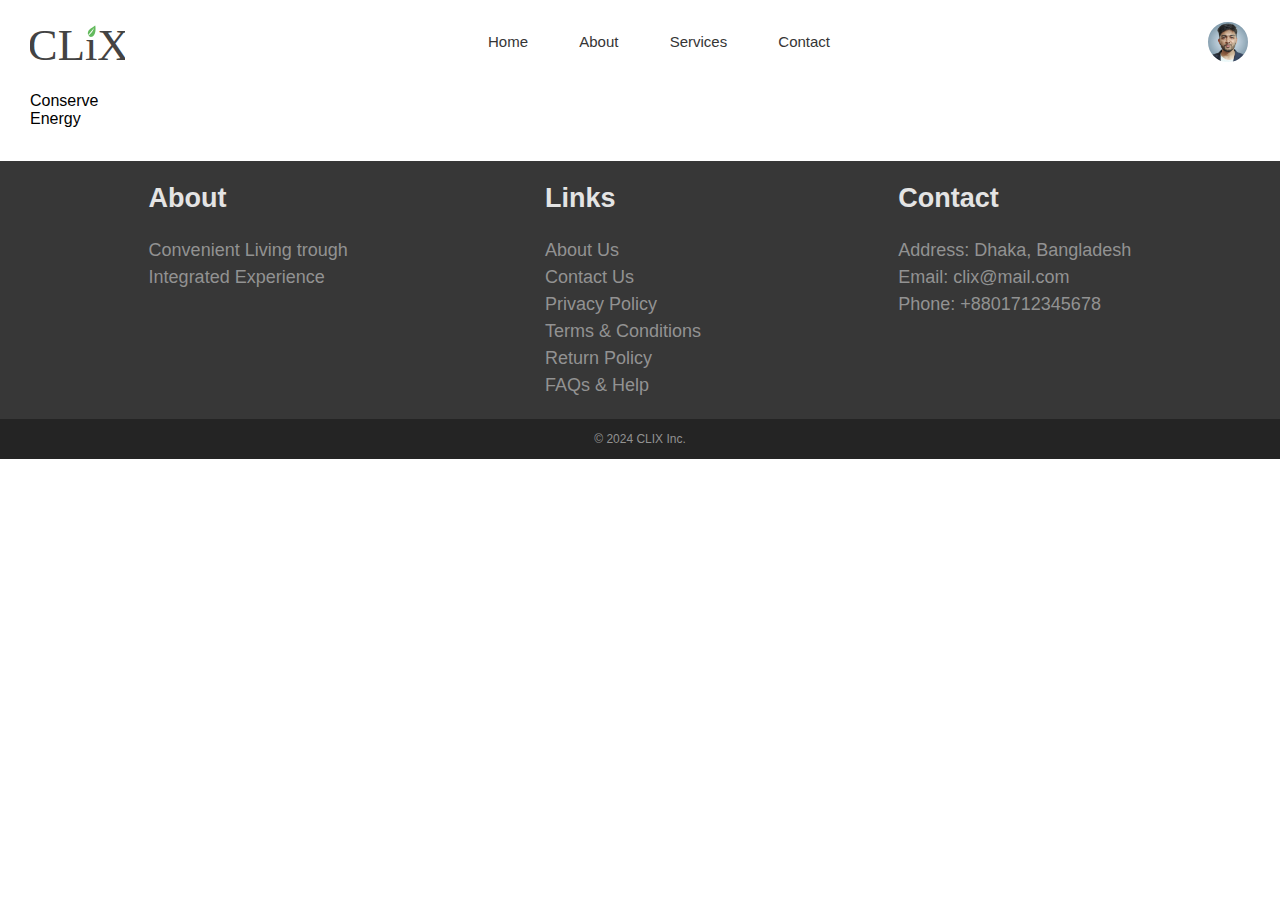
<file: index.html>
<!DOCTYPE html>
<html lang="en">

<head>
    <meta charset="UTF-8">
    <meta http-equiv="X-UA-Compatible" content="IE=edge">
    <meta name="viewport" content="width=device-width, initial-scale=1.0">
    <title>CLIX: Convenient Living trough Integrated Experience</title>
    <link rel="stylesheet" href="./styles/index.css">
</head>

<body>

    <!-- Header Section -->
    <header>
        <div class="header-container">
            <img class="logo" src="./images/CLIX.svg">
            <nav class="navbar">
                <ul>
                    <li><a href="#">Home</a></li>
                    <li><a href="#">About</a></li>
                    <li><a href="#">Services</a></li>
                    <li><a href="#">Contact</a></li>
                </ul>
            </nav>
            <section class="user"></section>
        </div>
    </header>

    <!-- Main Content Section -->
    <main>
        <div class="main-container">
            <section class="page-highlight">
                <p class="highlight-paragraph">
                    Conserve <br>
                    Energy
                </p>
            </section>
            <section>
                <!-- Second section content -->
            </section>
        </div>
    </main>

    <!-- Footer Section -->
    <footer>
        <div class="footer-container">
            <div class="footer-top">
                <div>
                    <h2>About</h2>
                    <p>
                        Convenient Living trough <br>
                        Integrated Experience
                    </p>
                </div>
                <div>
                    <h2>Links</h2>
                    <a href="#about">About Us</a>
                    <a href="#contact">Contact Us</a>
                    <a href="#privacy">Privacy Policy</a>
                    <a href="#terms">Terms & Conditions</a>
                    <a href="#return">Return Policy</a>
                    <a href="#faqs">FAQs & Help</a>
                </div>
                <div>
                    <h2>Contact</h2>
                    <p>
                        Address: Dhaka, Bangladesh <br>
                        Email: clix@mail.com <br>
                        Phone: +8801712345678
                    </p>
                </div>
            </div>
            <div class="footer-down">
                <p>&copy; 2024 CLIX Inc.</p>
            </div>
        </div>
    </footer>

</body>

</html>
</file>
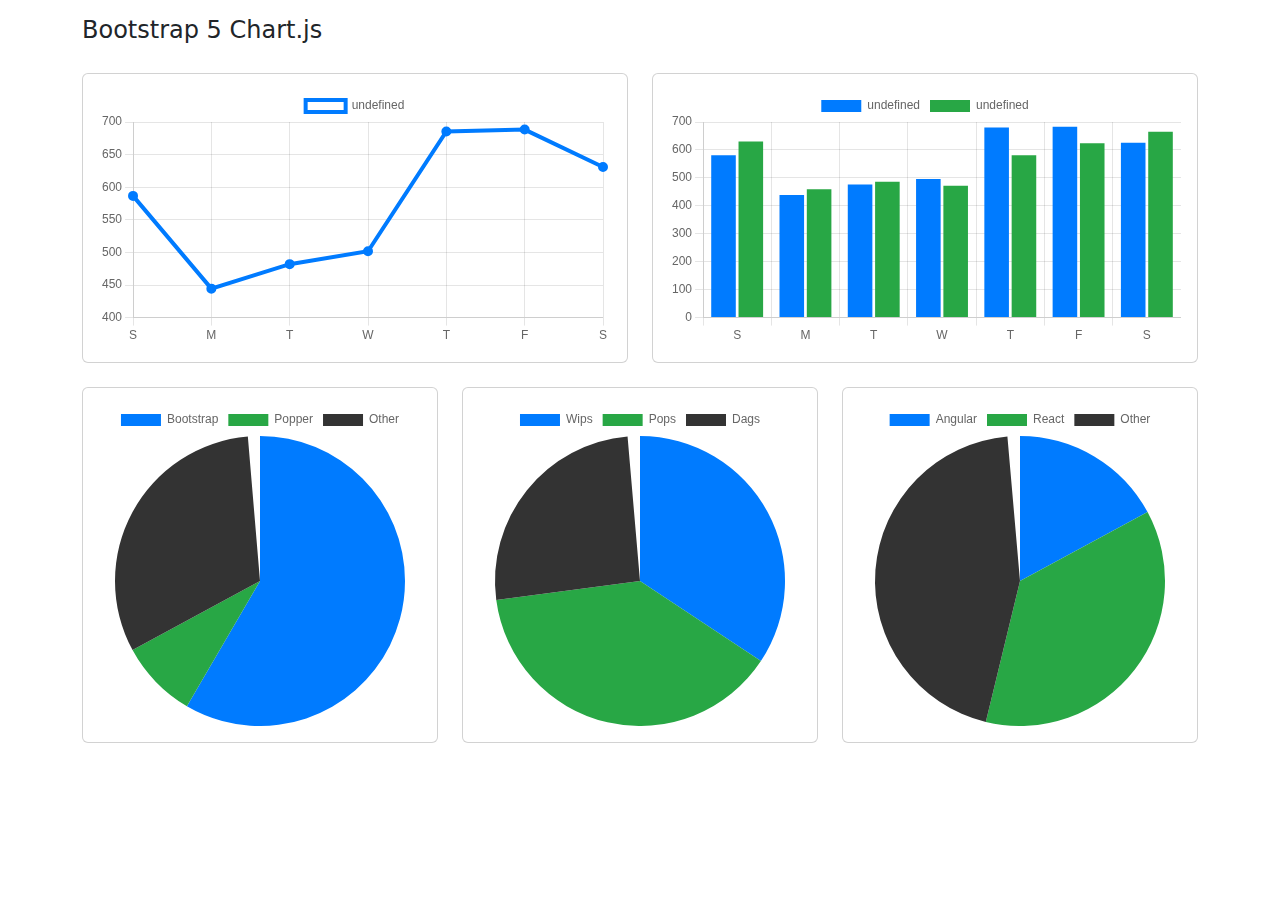
<file: test/admin/index.html>
<!DOCTYPE html>
<html lang="en">

<head>
    <meta charset="UTF-8">
    <meta name="viewport" content="width=device-width, initial-scale=1.0">
    <title>Bootstrap 5 Chart.js</title>
    <!-- Bootstrap CSS -->
    <link href="https://cdn.jsdelivr.net/npm/bootstrap@5.3.0/dist/css/bootstrap.min.css" rel="stylesheet">
    <!-- Chart.js -->
    <script src="chart.js"></script>
</head>

<body>

    <div class="container">
        <div class="row my-3">
            <div class="col">
                <h4>Bootstrap 5 Chart.js</h4>
            </div>
        </div>
        <div class="row my-2">
            <div class="col-md-6 py-1">
                <div class="card">
                    <div class="card-body">
                        <canvas id="chLine"></canvas>
                    </div>
                </div>
            </div>
            <div class="col-md-6 py-1">
                <div class="card">
                    <div class="card-body">
                        <canvas id="chBar"></canvas>
                    </div>
                </div>
            </div>
        </div>
        <div class="row py-2">
            <div class="col-md-4 py-1">
                <div class="card">
                    <div class="card-body">
                        <canvas id="chDonut1"></canvas>
                    </div>
                </div>
            </div>
            <div class="col-md-4 py-1">
                <div class="card">
                    <div class="card-body">
                        <canvas id="chDonut2"></canvas>
                    </div>
                </div>
            </div>
            <div class="col-md-4 py-1">
                <div class="card">
                    <div class="card-body">
                        <canvas id="chDonut3"></canvas>
                    </div>
                </div>
            </div>
        </div>
    </div>

    <!-- Custom JS -->
    <script src="scripts.js"></script>
</body>

</html>
</file>
<file: styles/index.css>
html {
    font-family: Arial, Helvetica, sans-serif;
}

.header-container {
    display: flex;
    align-items: center;
    justify-content: space-between;
    background-color: white;
    margin: calc(-50vw + 50%);
    padding: 20px 30px;
}

.logo {
    height: 35px;
}

.navbar ul {
    display: flex;
    align-items: center;
    justify-content: space-between;
    list-style-type: none;
    padding: 0;
    margin: 0;
}

.navbar ul li a {
    font-size: 15px;
    color: rgb(53, 53, 53);
    text-decoration: none;
    padding: 0 2vw;
}

.navbar ul li a:hover {
    color: #63ba5d;
}

.user {
    background-image: url("../images/LinkedIn_1x1_1000px.jpg");
    background-size: cover;
    border-radius: 50%;
    width: 40px;
    height: 40px;
    margin-left: 1vw;
    border: 2px solid white;
}

.user:hover {
    border: 2px solid #63ba5d;
}

.dropdown-menu {
    display: none;
    text-align: center;
    font-size: 15px;
    line-height: 1.5;
    position: absolute;
    background-color: rgba(232, 232, 232, 0.7);
    backdrop-filter: blur(10px);
    margin: 135px 15px 0px 0px;
    padding: 10px 10px;
    border-radius: 10px;
    right: 0;
    z-index: 10;
}

.dropdown-menu a {
    color: #5f5f5f;
    text-decoration: none;
}

.dropdown-menu a:hover {
    color: #63ba5d;
    text-decoration: none;
}

.dropdown-show {
    display: grid;
}

.main-container {
    position: relative;
    margin: calc(-50vw + 50%);
    padding: 0px 30px 25px 30px;
}

#page-highlight-video {
    width: 100%;
    height: 30vw;
    object-fit: cover;
    border-radius: 25px;
}

.overlay-text {
    position: absolute;
    top: 15vw;
    left: 29vw;
    transform: translate(-50%, -50%);
    color: rgba(255, 255, 255, 0.8);
}

.overlay-text p {
    font-size: 10vw;
    margin: 0;
}

.footer-container {
    margin: calc(-50vw + 50%);
}

.footer-top {
    font-size: 18px;
    display: flex;
    color: rgb(146, 146, 146);
    background-color: #373737;
    justify-content: space-around;
    padding: 0px 50px 20px 50px;
}

.footer-top h2 {
    display: grid;
    color: rgb(228, 228, 228);
    text-decoration: none;
}

.footer-top p {
    line-height: 1.5;
}

.footer-top a {
    display: grid;
    color: rgb(146, 146, 146);
    text-decoration: none;
    line-height: 1.5;
}

.footer-top a:hover {
    color: #63ba5d;
    text-decoration: underline;
}

.footer-down {
    font-size: 12px;
    text-align: center;
    align-items: center;
    color: rgb(146, 146, 146);
    background-color: #242424;
    padding: 1px;
}
</file>
